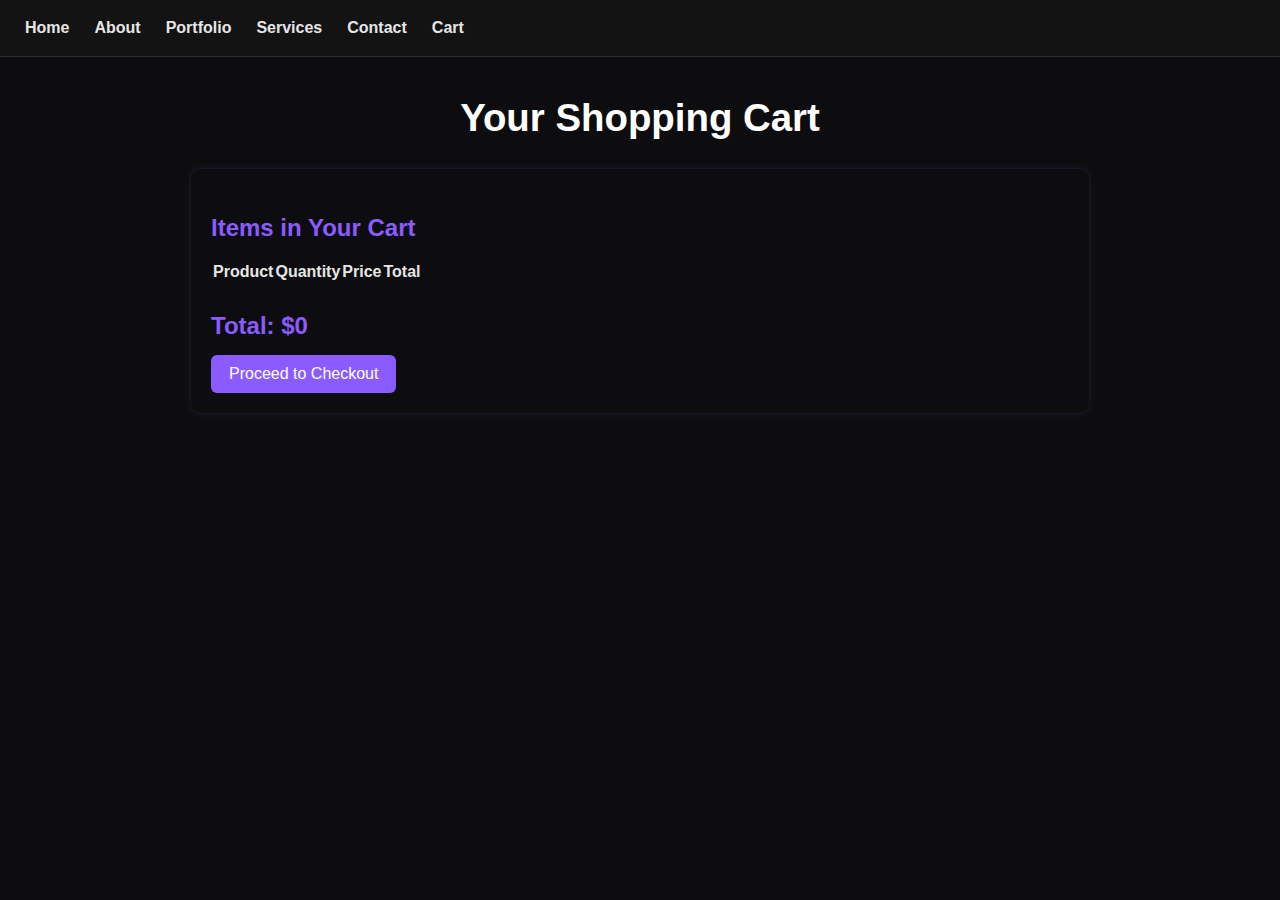
<file: cart.html>
<!DOCTYPE html>
<html>
    <head>
        <link rel="stylesheet" href="style.css">
        <title>Shopping Cart</title>

    </head>
    <body>
        <!--Navigation-->   
    <nav>
        <a href="index.html">Home</a>
        <a href="about.html">About</a>
        <a href="portfolio.html">Portfolio</a>
        <a href="services.html">Services</a>
        <a href="contact.html">Contact</a>
        <a href="cart.html">Cart</a>
    </nav>
    <h1>Your Shopping Cart</h1>
    <section id="cart">
        <h2>Items in Your Cart</h2>
        <table>
            <thead>
                <tr>
                   <th>Product</th> 
               
                    <th>Quantity</th>
                  
                    <th>Price</th>
                    
                    <th>Total</th>
                    
                </tr>
            </thead>
            <tbody id="cartItems">
                <!-- Cart items will be dynamically added here -->
            </tbody>
        </table>
        <h2 id="cartTotal">Total: $0.00</h2>
        <button id="checkoutButton" onclick="location.href='payment.html'">Proceed to Checkout</button>
    </body>
    <script src="script.js"></script>
    </html>
</file>
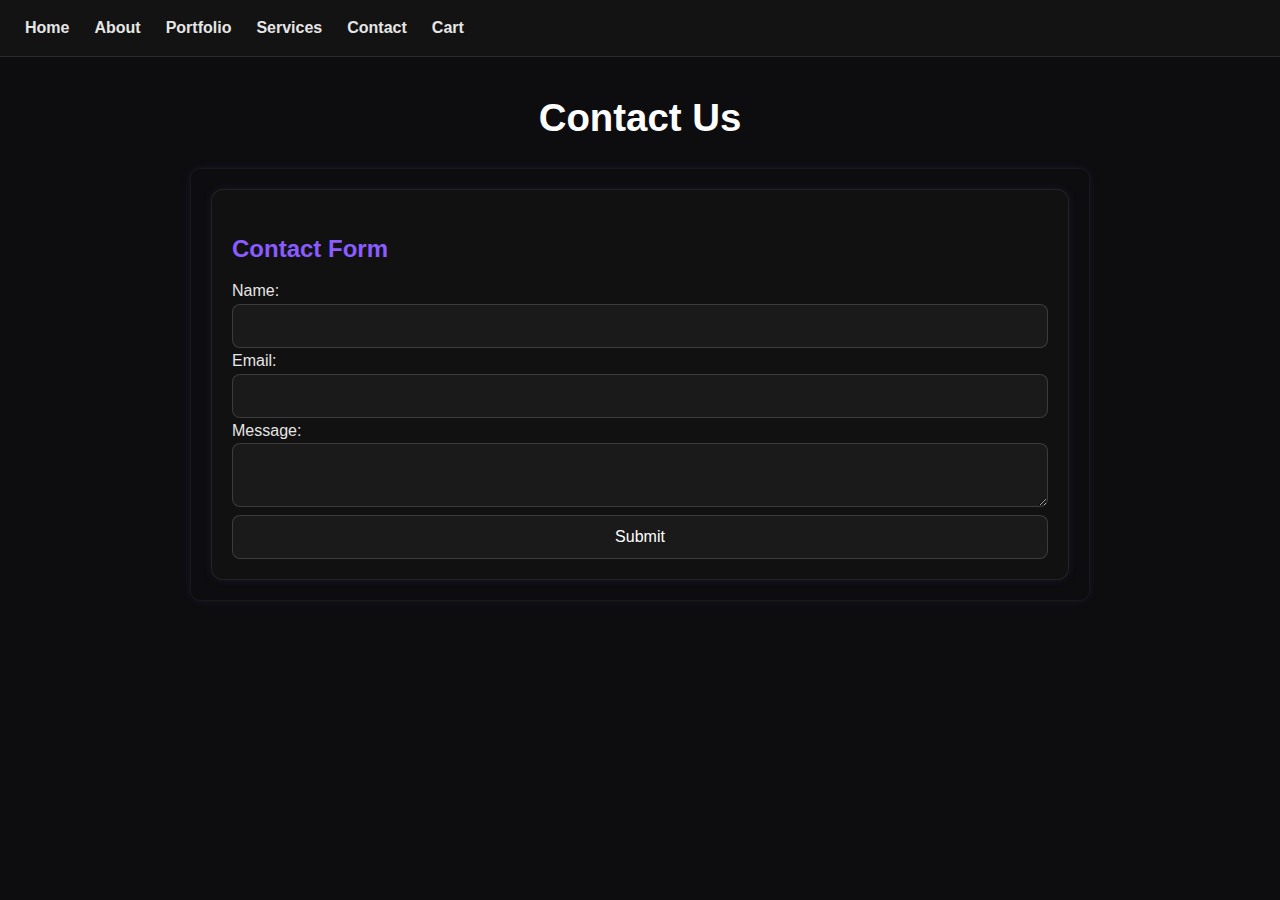
<file: contact.html>
<!DOCTYPE html>
<html>
    <head>
        <link rel="stylesheet" href="style.css">
        <title>Contact Us</title>
         
    </head>
    <body>
        <!--Navigation-->   
    <nav>
        <a href="index.html">Home</a>
        <a href="about.html">About</a>
        <a href="portfolio.html">Portfolio</a>
        <a href="services.html">Services</a>
        <a href="contact.html">Contact</a>
        <a href="cart.html">Cart</a>
    </nav>
    <h1>Contact Us</h1>
    <section id="contact">
        <div class="div">
        <h2>Contact Form </h2>
        <form id="contactForm">
            <label for ="name">Name:</label>
            <input type="text" id="name" name="name" required class="contact">
            <br>
            <label for ="email">Email:</label>
            <input type="email" id="email" name="email" required class="contact">
            <br>
            <label for ="message">Message:</label>
            <textarea id="message" name="message" required class="contact"></textarea>
            <br>
            <button type="submit" class="contact">Submit</button>
           
        </form>
        </div>

    </section>
    </body>
    <script src="script.js"></script>
    </html>
</file>
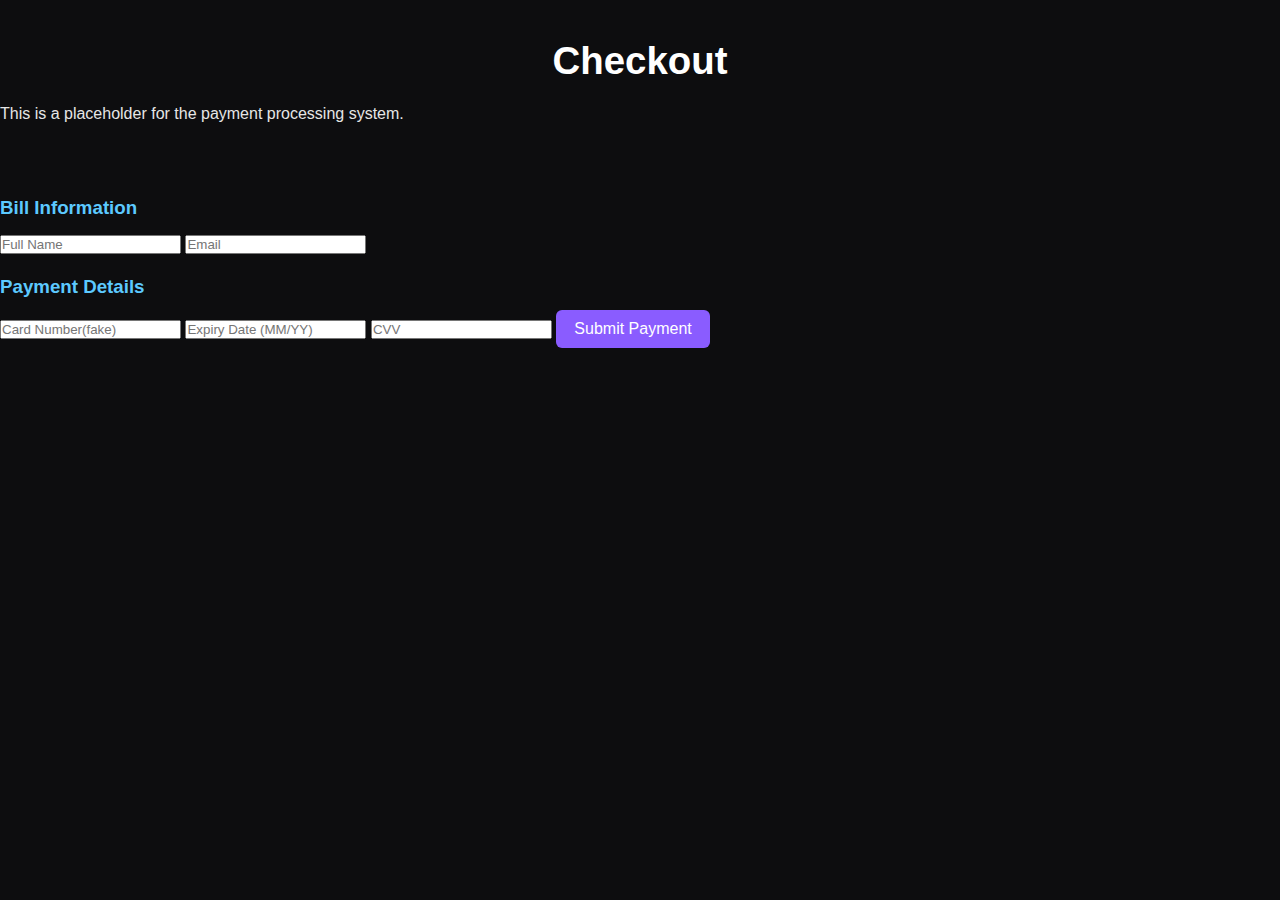
<file: payment.html>
<!DOCTYPE html>
<html>
<head>
    <link rel="stylesheet" href="style.css">
    <title>Payment</title>

</head>
<body>
    
    <h1>Checkout</h1>
    <p>This is a placeholder for the payment processing system.</p>
    <br>
    <br>
    <div id="order-summary"></div>
    <form id="paymentForm">
        <h3>Bill Information</h3>
        <input type="text" id="fullName" placeholder="Full Name" required>
        <input type="email" id="email" placeholder="Email" required>

        <h3> Payment Details</h3>
        <input type="text" id="cardNumber" placeholder="Card Number(fake)" required>
        <input type="text" id="expiryDate" placeholder="Expiry Date (MM/YY)" required>
        <input type="text" id="cvv" placeholder="CVV" required>
        <button type="submit">Submit Payment</button>
        </form>
        

</body>
<script src="script.js"></script>
</html>
</file>
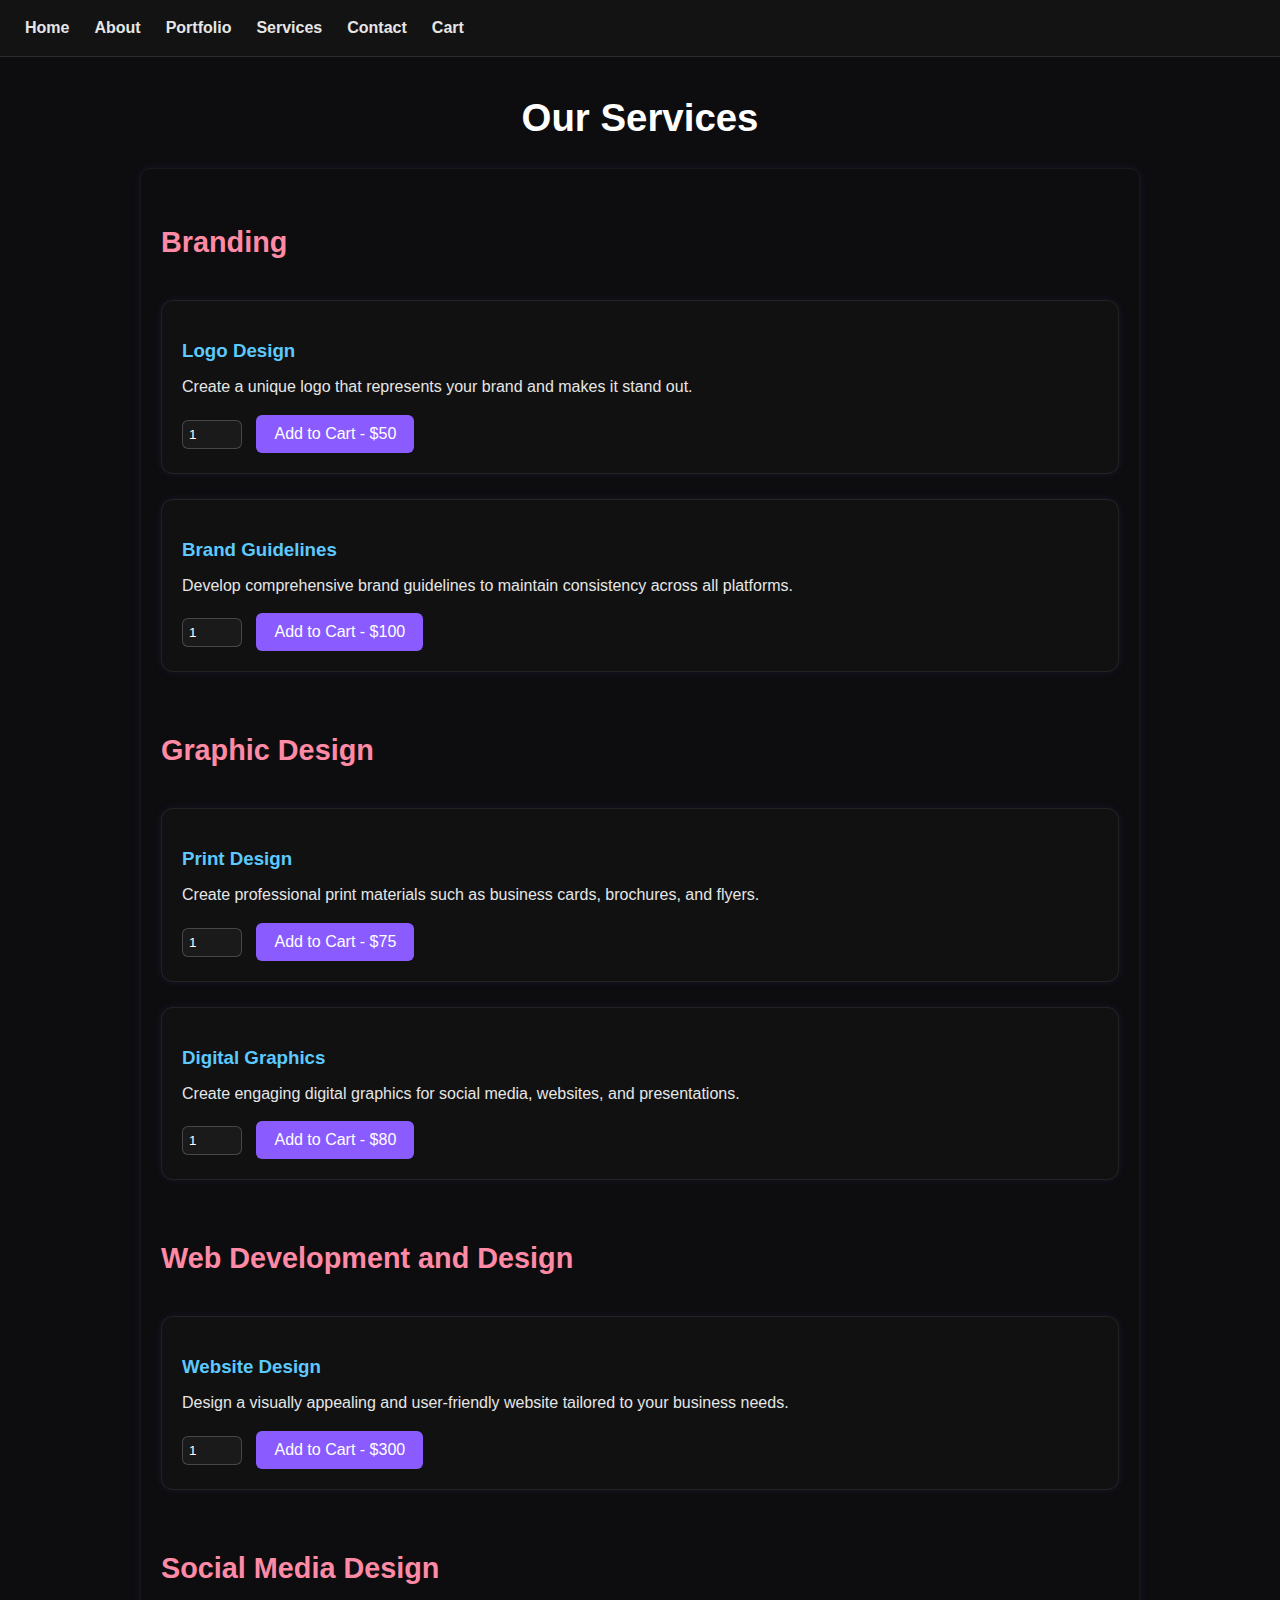
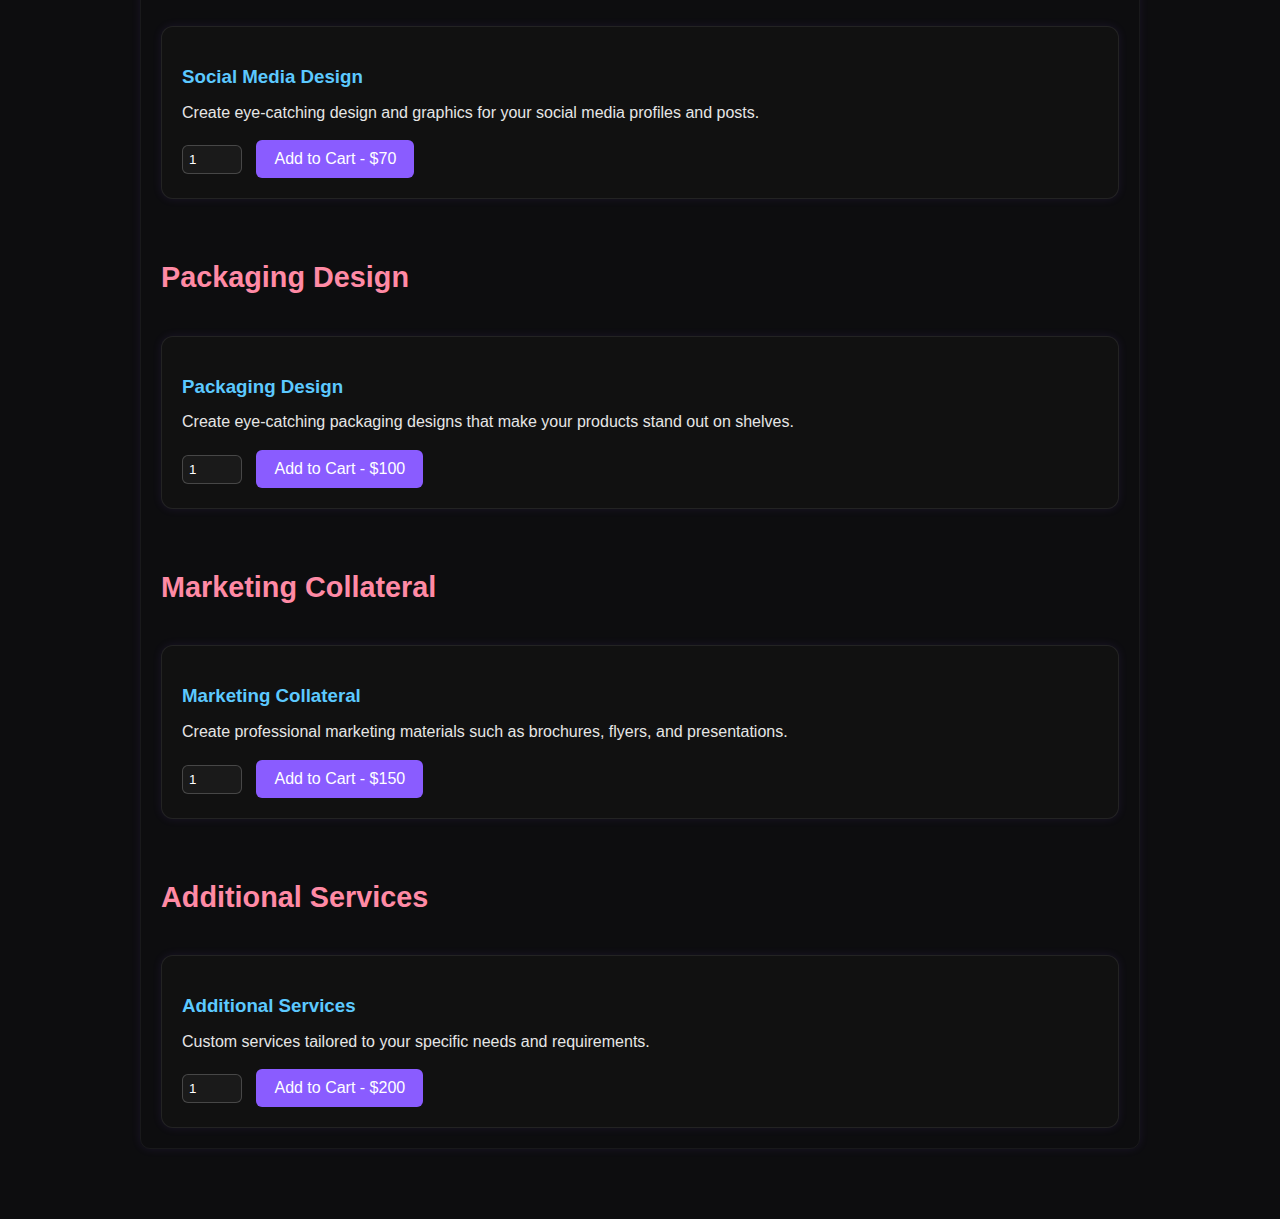
<file: services.html>
<!DOCTYPE html>
<html>
    <head>
        <link rel="stylesheet" href="style.css">
        <title>Services</title>

    </head>
    <body>
        <!--Navigation-->   
    <nav>
        <a href="index.html">Home</a>
        <a href="about.html">About</a>
        <a href="portfolio.html">Portfolio</a>
        <a href="services.html">Services</a>
        <a href="contact.html">Contact</a>
        <a href="cart.html">Cart</a>
    </nav>
    <h1>Our Services</h1>
    <section id="services">
        <!--Branding Services-->
        <h2>Branding</h2>
        <div class="service" data-name="logo-design" data-price="$50">
            <h3>Logo Design</h3>
            <p>Create a unique logo that represents your brand and makes it stand out.</p>
            <input type="number" class="quantity" min="1" value="1">    
            <button onclick="addToCart('logo-design', 50, this)">Add to Cart - $50</button>
        </div>
        <div class="service" data-name="brand-guidelines" data-price="$100">
            <h3>Brand Guidelines</h3>
            <p>Develop comprehensive brand guidelines to maintain consistency across all platforms.</p>
            <input type="number" class="quantity" min="1" value="1">    
            <button onclick="addToCart('brand-guidelines', 100, this)">Add to Cart - $100</button>
        </div>
        <!--Graphic Design Services-->
        <h2>Graphic Design</h2>
        <div class="service" data-name="print-design" data-price="$75">
            <h3>Print Design</h3>
            <p>Create professional print materials such as business cards, brochures, and flyers.</p>
            <input type="number" class="quantity" min="1" value="1">    
            <button onclick="addToCart('print-design', 75, this)">Add to Cart - $75</button>
        </div>
        <div class="service" data-name="digital-graphics" data-price="$80">
            <h3>Digital Graphics</h3>
            <p>Create engaging digital graphics for social media, websites, and presentations.</p>
            <input type="number" class="quantity" min="1" value="1">    
            <button onclick="addToCart('digital-graphics', 80, this)">Add to Cart - $80</button>
        </div>
        <!--Web Development and Design Services-->
        <h2>Web Development and Design</h2>
        <div class="service" data-name="website-design" data-price="$300">
            <h3>Website Design</h3>
            <p>Design a visually appealing and user-friendly website tailored to your business needs.</p>
            <input type="number" class="quantity" min="1" value="1">    
            <button onclick="addToCart('website-design', 300, this)">Add to Cart - $300</button>
        </div>
        <!--Social Media Design Services-->
        <h2>Social Media Design</h2>
        <div class="service" data-name="social-media-design" data-price="$70">
            <h3>Social Media Design</h3>
            <p>Create eye-catching design and graphics for your social media profiles and posts.</p>
            <input type="number" class="quantity" min="1" value="1">    
            <button onclick="addToCart('social-media-design', 70, this)">Add to Cart - $70</button>
        </div>
        <!--Packaging Design Services-->
        <h2>Packaging Design</h2>
        <div class="service" data-name="packaging-design" data-price="$100">
            <h3>Packaging Design</h3>
            <p>Create eye-catching packaging designs that make your products stand out on shelves.</p>
            <input type="number" class="quantity" min="1" value="1">    
            <button onclick="addToCart('packaging-design', 100, this)">Add to Cart - $100</button>
        </div>
        <!--Marketing Collateral Services-->
        <h2>Marketing Collateral</h2>
        <div class="service" data-name="marketing-collateral" data-price="$150">
            <h3>Marketing Collateral</h3>
            <p>Create professional marketing materials such as brochures, flyers, and presentations.</p>
            <input type="number" class="quantity" min="1" value="1">    
            <button onclick="addToCart('marketing-collateral', 150, this)">Add to Cart - $150</button>
        </div>
        <!--Additional Services-->
        <h2>Additional Services</h2>
        <div class="service" data-name="additional-services" data-price="$200">
            <h3>Additional Services</h3>
            <p>Custom services tailored to your specific needs and requirements.</p>
            <input type="number" class="quantity" min="1" value="1">    
            <button onclick="addToCart('additional-services', 200, this)">Add to Cart - $200</button>
        </div>

    </section>
    </body>
    <script src="script.js"></script>
    </html>
</file>
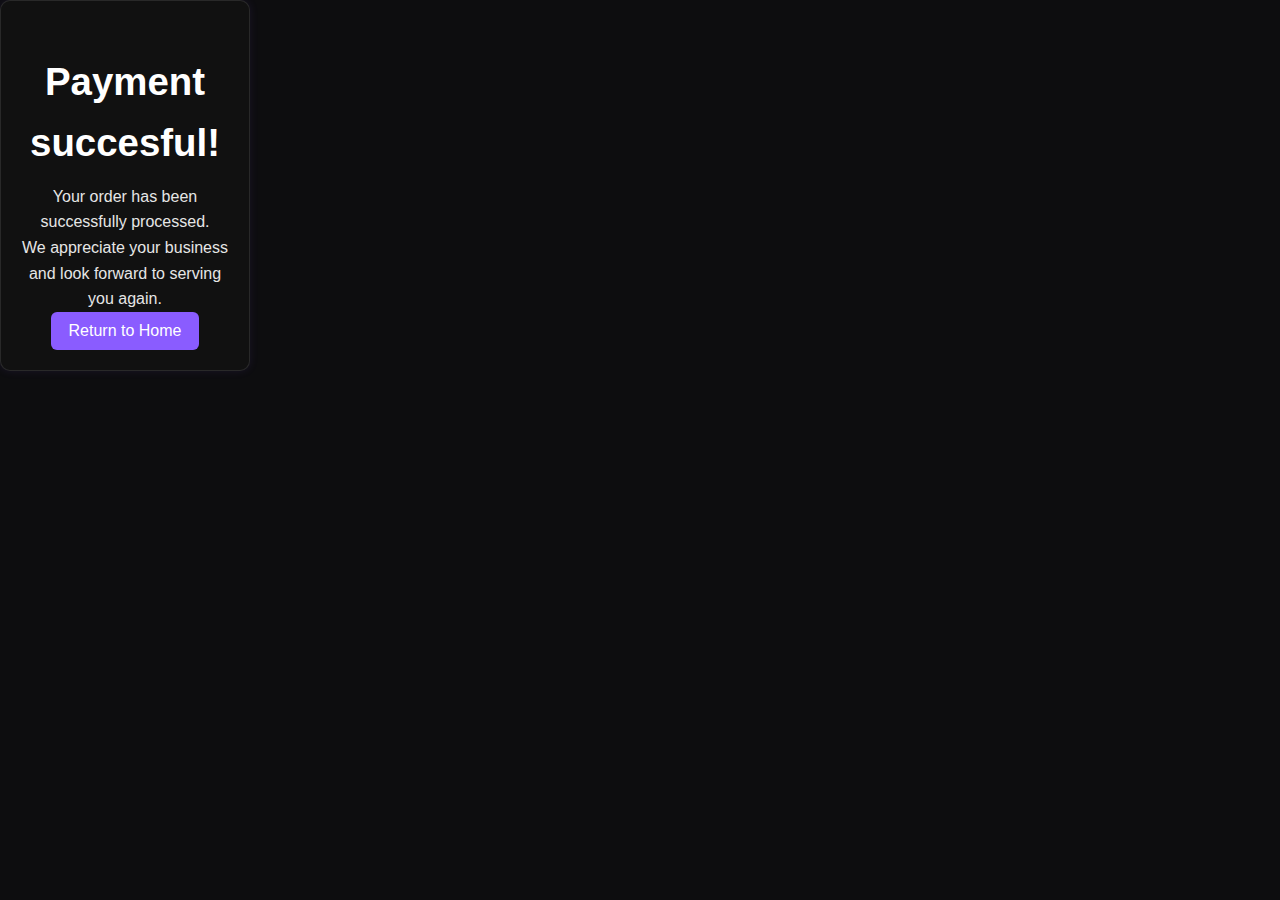
<file: thanks.html>
<!DOCTYPE html>
<html>
    <head>
        <link rel="stylesheet" href="style.css">
        <title>Thank You</title>

    </head>
    <body>
     <div class="box">
    <h1>Payment succesful!</h1>
    <p>Your order has been successfully processed. 
        <br> We appreciate your business and look forward to serving you again.</p>
        <p id="orderNumber"></p>
    <button onclick="location.href='index.html'">Return to Home</button>

    </div>

    </body>
    <script src="script.js"></script>
</html>
</file>
<file: style.css>
/*GLOBAL STYLES*/
* { margin: 0;
     padding: 0;
    box-sizing: border-box;
}

body {
    font-family: 'Segoe UI', Tahoma, Geneva, Verdana, sans-serif;   
    background-color: #0d0d0f;
    color: #e6e6e6;
    line-height: 1.6;
    padding-bottom: 50px;
}

nav { 
    background: #131313 ;
    padding: 15px 25px;
    display: flex;
    gap: 25px;
    border-bottom: 1px solid rgba(255, 255, 255, 0.1);
}

nav a {
    color: #e6e6e6;
    text-decoration: none;
    font-weight: bold;
     transition: 0.2s;
}

nav a:hover {
    color: #8a5cff /* neon purple */;
    text-shadow: 0 0 6px #8a5cff; /* glow effect */
}

h1 { 
    text-align: center;
    margin: 30px 0 10px;
    font-size: 2.4rem;
    color: #ffffff;
}

h2 {
    margin: 20px 0 10px;
    color: #8a5cff;
}

h3 {
    margin: 15px 0 8px;
    color: #5cc9ff; /* neon blue */
}

button {
    background: #8a5cff;
    color: white;
    border: none;
    padding: 10px 18px;
    border-radius: 6px;
    cursor: pointer;
    font-size: 1rem;
    transition: 0.2s ease
}

button:hover {
     background: #a57aff;
    box-shadow: 0 0 8px #8a5cff; /* glow effect */
}

a { 
    color: #5cc9ff;
}

a:hover {
    color: #8a5cff;
    text-shadow: 0 0 6px #8a5cff; /* glow effect */
}

section {
    max-width: 900px;
    margin: 20px auto;
    padding: 20px;
    border: 1px solid rgba(255, 255, 255, 0.05);
    border-radius: 10px;
    box-shadow: 0 0 10px rgba(138, 92, 255, 0.1);
}

html {
    scroll-behavior: smooth;
}



/*HOME PAGE index.html*/
.row-boxes {
    display:grid;
    grid-template-columns: repeat(auto-fit, minmax(250px, 1fr));
    gap:20px;
}

.box {
    background-color: #111111;
    padding: 20px;
    border-radius: 10px;
    width: 250px;   
    text-align: center;
    border: 1px solid rgba(255, 255, 255, 0.1);
    box-shadow: 0 0 10px rgba(138, 92, 255, 0.1);   
    transition: transform 0.25s ease, box-shadow 0.25s ease;
}
.box:hover {
    transform: translateY(-8px);
    box-shadow: 0 0 15px #8a5cff, 0 0 25px rgba(138, 92, 255, 0.4) ;
}

.box img {
    width: 100%;
    border-radius: 8px;
    margin-bottom: 10px;
}

/*ABOUT PAGE about.html*/
.about-section {
    max-width: 1200px;
    margin: 20px auto;
    padding: 20px;
    border: 1px solid rgba(255, 255, 255, 0.05);
    border-radius: 10px;
    box-shadow: 0 0 10px rgba(138, 92, 255, 0.1);
    display: flex;
    flex-direction: column;
    gap: 20px;
}

.about-item {
    padding: 20px; 
    border-radius: 12px;
    color: white;
    background: #1a1a1a ;
    transition: 0.25s ease;
    
    
}

.about-item:nth-child(odd) {
    background: #222222 ;
    box-shadow: 0 0 10px gray ; 
}
.about-item:nth-child(even) {
    background: #f4457c ;
    box-shadow: 0 0 10px #ff8aa5 ;
}

.hi {
    color:black
}

.team { 
    width: 700px;
 }
 .team-container {
    display: flex;
    align-items: center;
    gap: 20px;
    flex-direction: row-reverse;
 }
 
 
 .-pic {
    width: 180px;
    border-radius: 50%;
    object-fit: cover;
 }
 .team-one {
    width: 700px;
    color:#0d0d0f
 }

/*PORTFOLIO PAGE portfolio.html*/
.r-pic {
    width: 200px;
    object-fit: cover;
}

.row-box {
    display: grid;
    grid-template-columns: repeat(auto-fit, minmax(280px, 1fr));
    gap: 20px;
    width: 100%;
    padding: 20px;


}
.portfolio-section 
{   max-width: 1000px;
    margin: 20px auto;
    padding: 20px;
    border: 1px solid rgba(255, 255, 255, 0.05);
    border-radius: 10px;
    box-shadow: 0 0 10px rgba(138, 92, 255, 0.1);
    display: flex;
    flex-direction: column;
    gap: 20px;
}
/*SERVICES PAGE services.html*/
#services {
    max-width: 1000px;
    margin: 20px auto;
    padding: 20px;
    border: 1px solid rgba(255, 255, 255, 0.05);
    border-radius: 10px;
    box-shadow: 0 0 10px rgba(138, 92, 255, 0.1);
    display: flex;
    flex-direction: column;
    gap: 25px;

}

#services h2 {
    margin-top: 30px;
    margin-bottom: 10px;
    color: #ff8aa5;
    font-size: 1.8rem;
}


.service {
    background: #111;
    padding: 20px;
    border-radius: 12px;
    border: 1px solid rgba(255, 255, 255, 0.08);
    box-shadow: 0 0 10px rgba(138, 92, 255, 0.1);
    transition: 0.25s ease;
}

.service:hover {
    transform: translateY(-6px);
    box-shadow: 0 0 15px #f4457c, 0 0 25px rgba(138, 92, 255, 0.4);
}

.service h3 {
    color: #5cc9ff;
    margin-bottom: 8px;
}

.service p {
    margin-bottom: 15px;
    color: #e6e6e6;
}

.quantity {
    width: 60px;
    padding: 6px;
    border-radius: 6px;
    border: 1px solid rgba(255, 255, 255, 0.2);
    background: #1a1a1a;
    color: white;
    margin-right: 10px;
}

.div {
     background: #111;
    padding: 20px;
    border-radius: 12px;
    border: 1px solid rgba(255, 255, 255, 0.08);
    box-shadow: 0 0 10px rgba(138, 92, 255, 0.1);
    transition: 0.25s ease;
}

.contact { width: 100%;
    padding: 12px;
    border-radius: 8px;
    border: 1px solid rgba(255, 255, 255, 0.15);
    background: #1a1a1a;
    color: white;
    font-size: 1rem;
    transition: 0.2s ease;
  
}
.contact:hover {
     
    box-shadow: 0 0 15px #8a5cff, 0 0 25px rgba(138, 92, 255, 0.4);
}



/*CONTACT PAGE contact.html*/
/*CART PAGE cart.html*/
/*PAYMENT PAGE payment.html*/
/*THANK YOU PAGE thankyou.html*/
</file>
